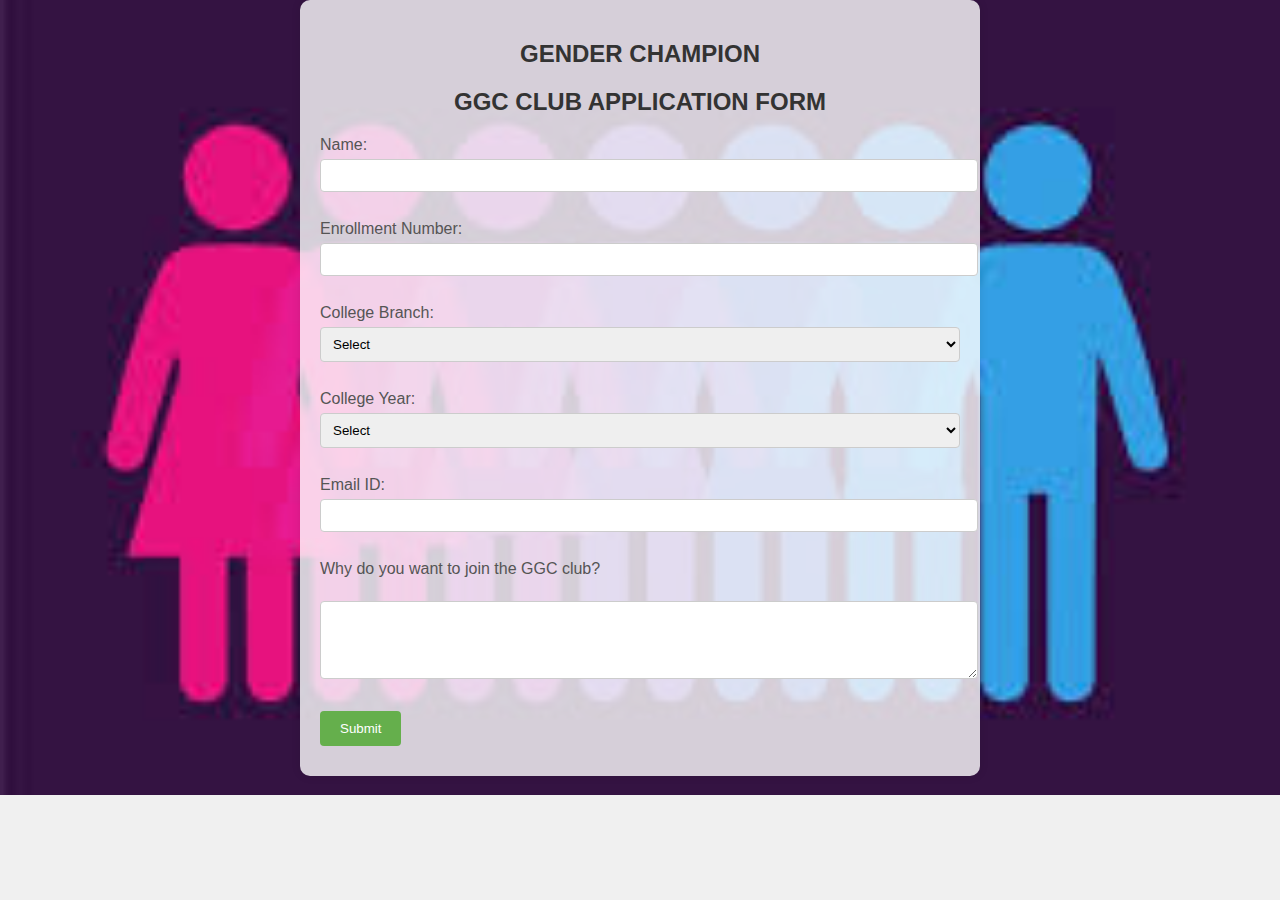
<file: GGC/form.html>
<!DOCTYPE html>
<html lang="en">
<head>
    <meta charset="UTF-8">
    <meta name="viewport" content="width=device-width, initial-scale=1.0">
    <link rel="icon" href="formlogo.jpeg"   type="image/x-icon">
    <link rel="stylesheet" href="form.css">
    <title>Gender Champion Form</title>
</head>
<body>
    <div class="container">
        <h2>Gender Champion </h2>
        <h2>GGC Club Application Form</h2>
        <form id="application-form"   name="submit-to-google-sheet">
            <label for="name">Name:</label>
            <input type="text" id="name" name="name" required><br><br>

            <label for="enrollment">Enrollment Number:</label>
            <input type="text" id="enrollment" name="enrollment" required><br><br>

            <label for="branch">College Branch:</label>
            <select id="branch" name="branch" required>
                <option value="">Select</option>
                <option value="CSE">Computer Science and Engineering (CSE)</option>
                <option value="CSD">Computer Science and Design (CSD)</option>
                <option value="ECE">Electronics and Communication Engineering (ECE)</option>
                <option value="ET">Electronics and telecommunication (ET)</option>
                <option value="IT">Information Technology (IT)</option>
                <option value="IT-IOT">Information Technology - Internet of Things (IT-IOT)</option>
                <option value="IT-AIR">Information Technology - Artificial Intelligence and Robotics (IT-AIR)</option>
                <option value="AIML">Artificial Intelligence and Machine Learning (AIML)</option>
                <option value="AIDS">Artificial Intelligence and Data Science (AIDS)</option>
                <option value="CE">Civil Engineering (CE)</option>
                <option value="ME">Mechanical Engineering (ME)</option>
                <option value="EE">Electrical Engineering (EE)</option>
                <option value="EE-IOT">Electrical Engineering - Internet of Things (EE-IOT)</option>
                <option value="AU">Automobile Engineering (AU)</option>
                <option value="CH">Chemical Engineering (CH)</option>
            </select>
            <br><br>

            <label for="year">College Year:</label>
                    <select id="year" name="year" required>
                        <option value="">Select</option>
                        <option value="1">1st Year</option>
                        <option value="2">2nd Year</option>
                        <option value="3">3rd Year</option>
                        <option value="4">4th Year</option>
                    </select><br><br>

            <label for="email">Email ID:</label>
            <input type="email" id="email" name="email" required><br><br>

            <label for="reason">Why do you want to join the GGC club?</label><br>
            <textarea id="reason" name="reason" rows="4" cols="50" required></textarea><br><br>

            <input type="submit" value="Submit"  class="glowing">

            <span id="success"></span>
        </form>
    </div>

    <script src="form.js"></script>
</body>
</html>
</file>
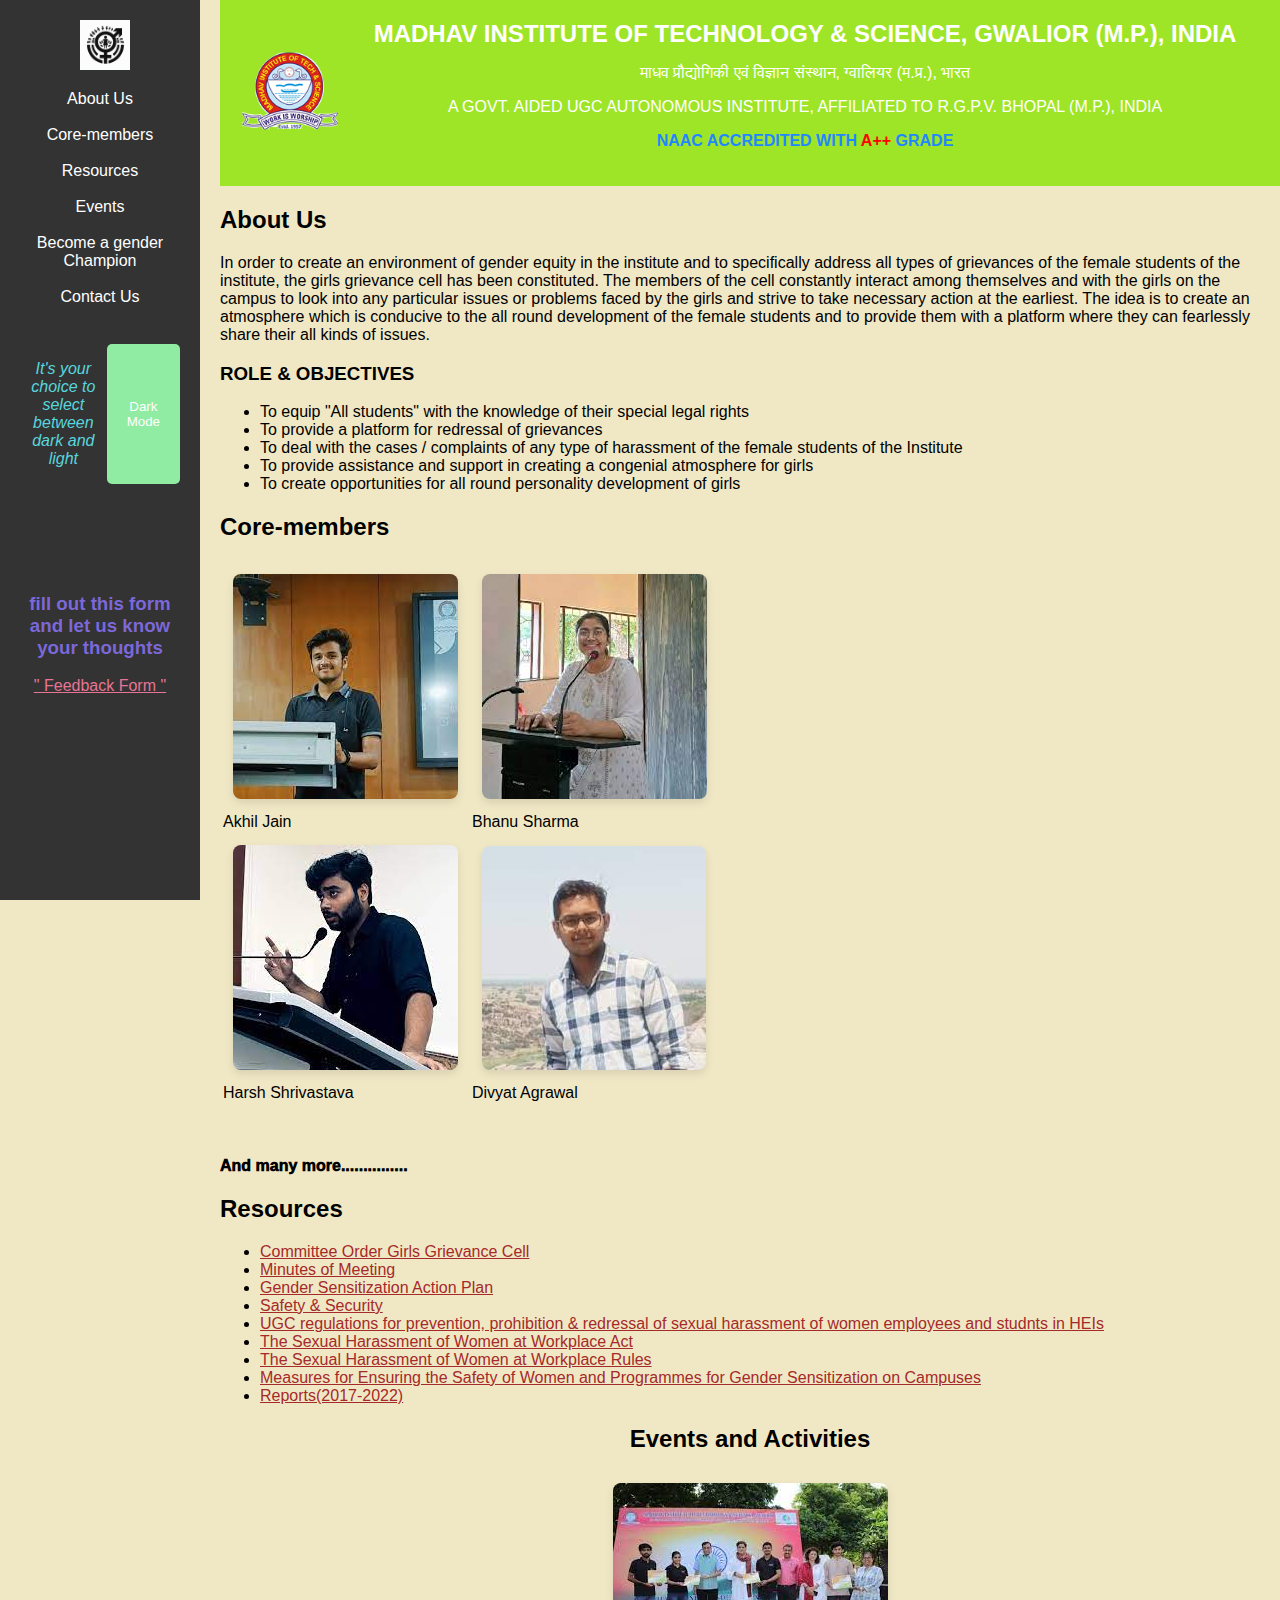
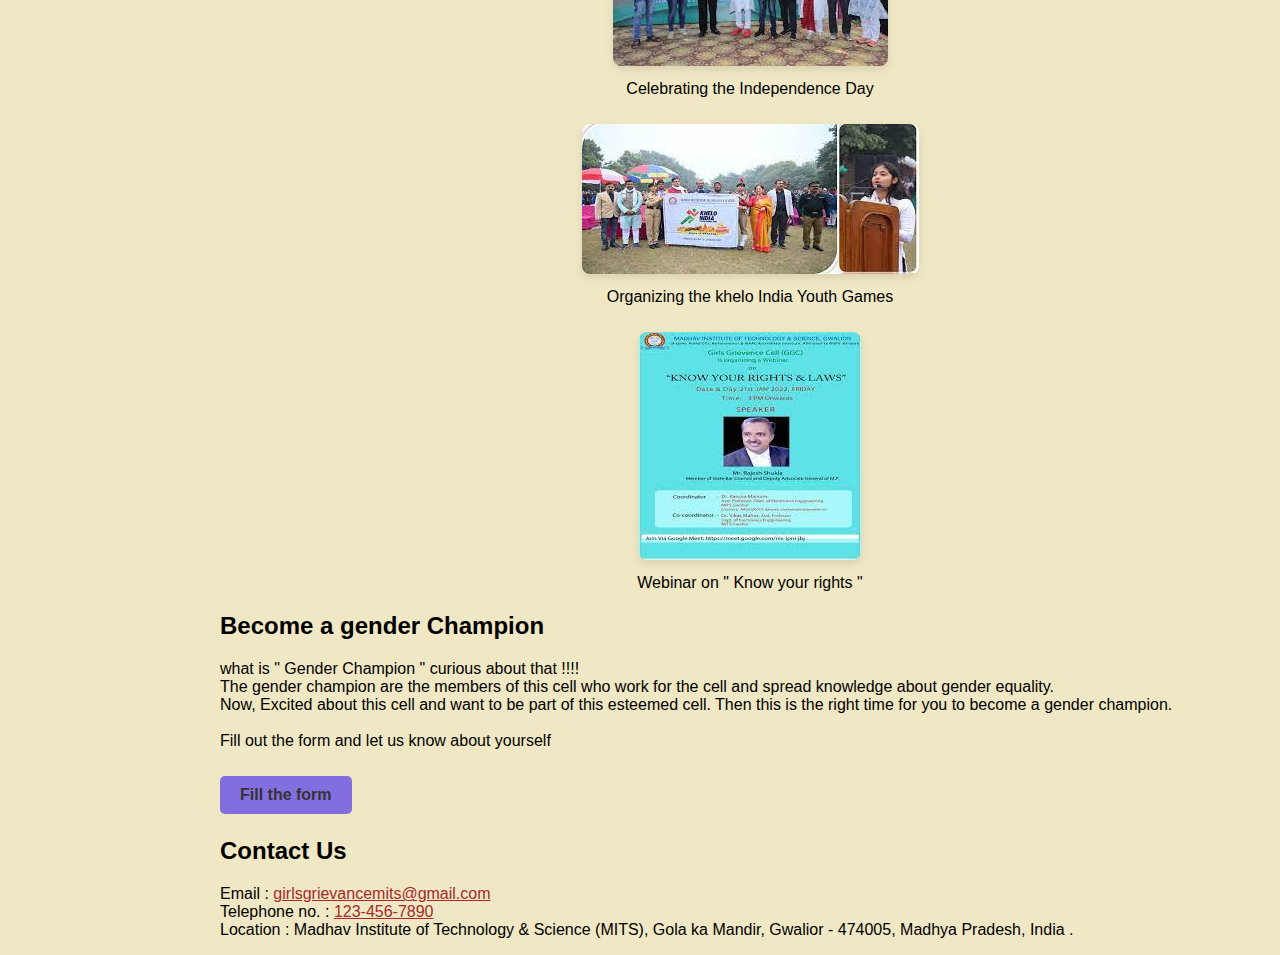
<file: GGC/GGC.html>
<!DOCTYPE html>
<html lang="en">
<head>
    <meta charset="UTF-8">
    <meta name="viewport" content="width=device-width, initial-scale=1.0">
    <link rel="icon" href="ggc logo.jpeg" type="image/x-icon">
    <link rel="stylesheet" href="ggc.css">
    <title>GGC</title>
</head>
<body>
    <header>
        <div class="logo">
            <img src="mits-logo.png" alt="College Logo">
        </div>
       <div class="header-content">
        <h1>MADHAV INSTITUTE OF TECHNOLOGY & SCIENCE, GWALIOR (M.P.), INDIA</h1>
        <p>माधव प्रौद्योगिकी एवं विज्ञान संस्थान, ग्वालियर (म.प्र.), भारत</p>
        <p>A GOVT. AIDED UGC AUTONOMOUS INSTITUTE, AFFILIATED TO R.G.P.V. BHOPAL (M.P.), INDIA</p>
        <p><strong style="color: rgb(31, 135, 254);">NAAC ACCREDITED WITH <span style="color: red;">A++</span> GRADE</strong></p>
        </div>
        <nav>
            <div class="ggc-logo">
                <img src="ggc logo.jpeg" alt="GGC Logo">
            </div>
            <ul>
                <li><a href="#about">About Us</a></li>
                <li><a href="#Core-members">Core-members</a></li>
                <li><a href="#resources">Resources</a></li>
                <li><a href="#events">Events</a></li>
                <li><a href="#participate">Become a gender Champion</a></li>
                <li><a href="#contact">Contact Us</a></li>
            </ul>

            <div id="dark_container">
                <p id="dark_choice">It's your choice to select between dark and light </p>  
                <button id="dark-mode-toggle">Dark Mode</button>
            </div>
            <br><br><br><br><br>
            <div>
                <h3 style="color: #7f6adff8;">fill out this form and let us know your thoughts  </h3>
                <a  class="blinking"  href="https://docs.google.com/forms/d/e/1FAIpQLSc2pxO3kP6db2xoT3D5jI8EKQqFECHfHnAQthni6K2tJmRFqQ/viewform?embedded=true"  style="color:rgb(230, 117, 149);"   target="_blank">" Feedback Form "</a>

            </div>
        </nav>
      
    </header>

    <main>
        <section id="about">
            <h2>About Us</h2>
            <p>
                In order to create an environment of gender equity in the institute and to specifically address all
                types of grievances of the female students of the institute, the girls grievance cell has been
                constituted. The members of the cell constantly interact among themselves and with the girls on
                the campus to look into any particular issues or problems faced by the girls and strive to take
                necessary action at the earliest. The idea is to create an atmosphere which is conducive to the all
                round development of the female students and to provide them with a platform where they can
                fearlessly share their all kinds of issues.
            </p>
            
            <h3>ROLE & OBJECTIVES</h3>
            <p><ul>
                <li>To equip "All students" with the knowledge of their special legal rights </li>
                <li>To provide a platform for redressal of grievances</li>
                <li>To deal with the cases / complaints of any type of harassment of the female students of
                    the Institute</li>
                <li>To provide assistance and support in creating a congenial atmosphere for girls </li>
                <li>To create opportunities for all round personality development of girls</li>
            </ul></p>

        </section> 

        <section id="Core-members">
            <h2>Core-members</h2>
            <div >
                <table>
                    <tr>
                        <td> <img src="ggc5.jpeg" alt="members">
                            <figcaption>Akhil Jain</figcaption></td>
                        <td> <img src="ggc6.jpeg" alt="members">
                            <figcaption>Bhanu Sharma</figcaption></td>
                    </tr>
                    <tr>
                        <td> <img src="ggc7.jpeg" alt="members">
                            <figcaption>Harsh Shrivastava</figcaption></td>
                        <td> <img src="ggc8.jpeg" alt="members">
                            <figcaption>Divyat Agrawal</figcaption></td>
                    </tr>
                    
                </table>
                <br><br>
                <p style="font-weight: 1000;">And many more...............</p>
               
               
               
               
            </div >
        </section>

        <section id="resources">
            <h2>Resources</h2>
            <p>
                <ul>
                    <li><a href="https://mitsgwalior.in/ggc/Allorderggc.pdf"  target="_blank"   style="color: brown;">Committee Order Girls Grievance Cell</a></li>
                    <li><a href="https://web.mitsgwalior.in/girls-grievance-cell-minutes-of-meeting"  target="_blank"   style="color: brown;">Minutes of Meeting</a></li>
                    <li><a href="https://web.mitsgwalior.in/images/ggc/2022-2023%20Action%20Plan.pdf"  target="_blank"   style="color: brown;">Gender Sensitization Action Plan</a></li>
                    <li><a href="https://web.mitsgwalior.in/images/NP/GC/7.1.1%20Safety%20and%20Security.pdf"  target="_blank"   style="color: brown;">Safety & Security</a></li>
                    <li><a href="https://mitsgwalior.in/ggc/UGC_regulations-prevention,%20prohibition%20&redressal%20of%20sexual%20harassment%20of%20women%20employees%20and%20studnts%20in%20HEIs.pdf"  target="_blank"   style="color: brown;">UGC regulations for prevention, prohibition & redressal of sexual harassment of women employees and studnts in HEIs</a></li>
                    <li><a href="https://mitsgwalior.in/ggc/Posh%20Act.pdf"  target="_blank"   style="color: brown;">The Sexual Harassment of Women at Workplace Act</a></li>
                    <li><a href="https://mitsgwalior.in/ggc/POSH%20Rules.pdf"  target="_blank"   style="color: brown;">The Sexual Harassment of Women at Workplace Rules</a></li>
                    <li><a href="https://mitsgwalior.in/ggc/SAKSHAM-BOOK.pdf"  target="_blank"   style="color: brown;">Measures for Ensuring the Safety of Women and Programmes for Gender Sensitization on Campuses</a></li>
                    <li><a href="https://web.mitsgwalior.in/images/ggc/IQAC%20REPORT%202023.pdf"  target="_blank"   style="color: brown;">Reports(2017-2022)</a></li>
                </ul>
               
            </p>
        </section>

        <section id="events">
            <h2>Events and Activities</h2>
            <div class="image-container">
                <figure>
                    <img src="ggc1.jpeg" alt="img_1">
                    <figcaption> Celebrating the Independence Day </figcaption>
                </figure>
                <figure>
                    <img src="ggc3.jpeg" alt="img_2">
                    <figcaption> Organizing the khelo India Youth Games </figcaption>
                </figure>
                <figure>
                    <img src="ggc9.jpeg" alt="img_3">
                    <figcaption>Webinar on " Know your rights "</figcaption>
                </figure>
            </div>
        </section>


        <section id="participate">
            <h2>Become a gender Champion</h2>
            <p>
                what is " Gender Champion " curious about that !!!! <br>
                The gender champion are the members of this cell who work for the cell and spread knowledge about gender equality. <br>
                Now, Excited about this cell and want to be part of this esteemed cell. Then this is the right time for you to become a gender champion. <br><br>
                Fill out the form and let us know about yourself <br>
                <div class="box-link"  class="blinking">
                    <a href="form.html" target="_blank">Fill the form</a>
                </div>
            </p>
            

        <section id="contact">
            <h2>Contact Us</h2>
            <p>
                Email : <a href="girlsgrievancemits@gmail.com"     style="color: brown;">girlsgrievancemits@gmail.com</a>
             <br>
                Telephone no. : <a href="tel: 123-456-7890"     style="color: brown;">123-456-7890</a>
             <br>
               Location : Madhav Institute of Technology & Science (MITS), Gola ka Mandir, Gwalior - 474005, Madhya Pradesh, India .
            </p>

        
    </main>
    <script src="ggc.js"></script>
</body>
</html>
</file>
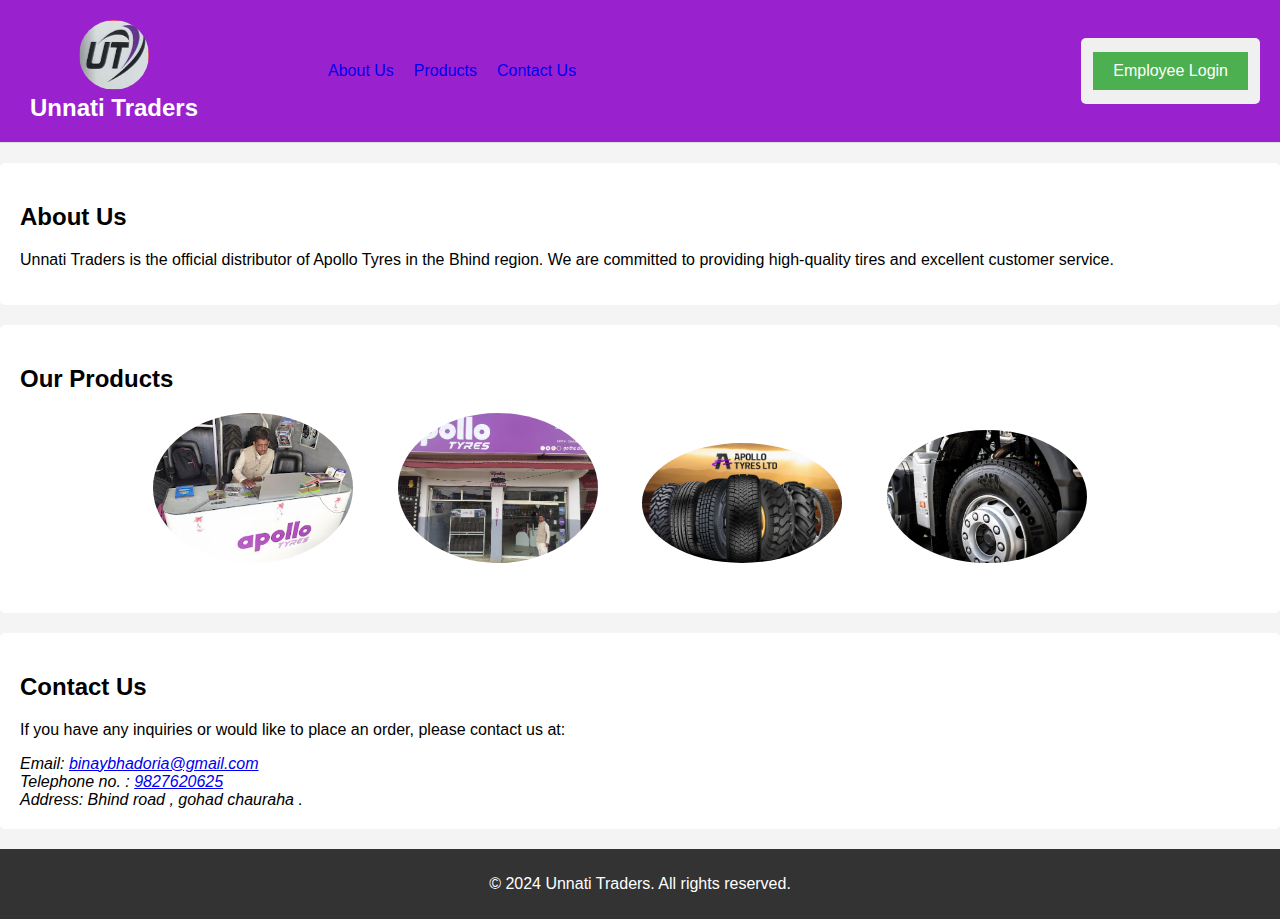
<file: unnati_traders/homePage.html>
<!DOCTYPE html>
<html lang="en">
<head>
    <meta charset="UTF-8">
    <meta name="viewport" content="width=device-width, initial-scale=1.0">
    <title>Unnati Traders - Official Distributor of Apollo Tyres</title>
    <link rel="stylesheet" href="homePage.css">

</head>
<body>
    <header>
        <div class="brand-container">
            <img class="logo" src="UT.png" alt="Unnati Traders Logo"> <!-- Add your logo image here -->
            <h1>Unnati Traders</h1>
        </div>
        <nav>
            <ul>
                <li><a href="#about">About Us</a></li>
                <li><a href="#products">Products</a></li>
                <li><a href="#contact">Contact Us</a></li>
            </ul>
        </nav>
        <div class="login-container">
            <div class="login-box">
                <a href="login.html" class="login-btn" target="_blank">Employee Login</a>
            </div>
        </div>
    </header>
    

    <section id="about">
        <h2>About Us</h2>
        <p>Unnati Traders is the official distributor of Apollo Tyres in the Bhind region. We are committed to providing high-quality tires and excellent customer service.</p>
    </section>

    <section id="products">
        <h2>Our Products</h2>
        <ul>
            <li> <figure>
                    <img src="img1.jpg" alt="img_1">
                    <figcaption>  </figcaption>
                </figure></li>
            <li> <figure>
                    <img src="img2.jpg" alt="img_1">
                    <figcaption>  </figcaption>
                </figure></li>
            <li> <figure>
                    <img src="img3.jpg" alt="img_1">
                    <figcaption>  </figcaption>
                </figure></li>
            <li> <figure>
                    <img src="img4.jpg" alt="img_1">
                    <figcaption>  </figcaption>
                </figure></li>
            <!-- Add more product items here -->
        </ul>
    </section>
    

    <section id="contact">
        <h2>Contact Us</h2>
        <p>If you have any inquiries or would like to place an order, please contact us at:</p>
        <address>
            Email: <a href="binaybhadoria@gmail.com">binaybhadoria@gmail.com</a><br>
            Telephone no. : <a href="tel: 9827620625">9827620625</a><br>
            Address: Bhind road , gohad chauraha .
        </address>
    </section>

    <!-- Add your JavaScript scripts here -->

    <footer>
        <p>&copy; 2024 Unnati Traders. All rights reserved.</p>
    </footer>
</body>
</html>
</file>
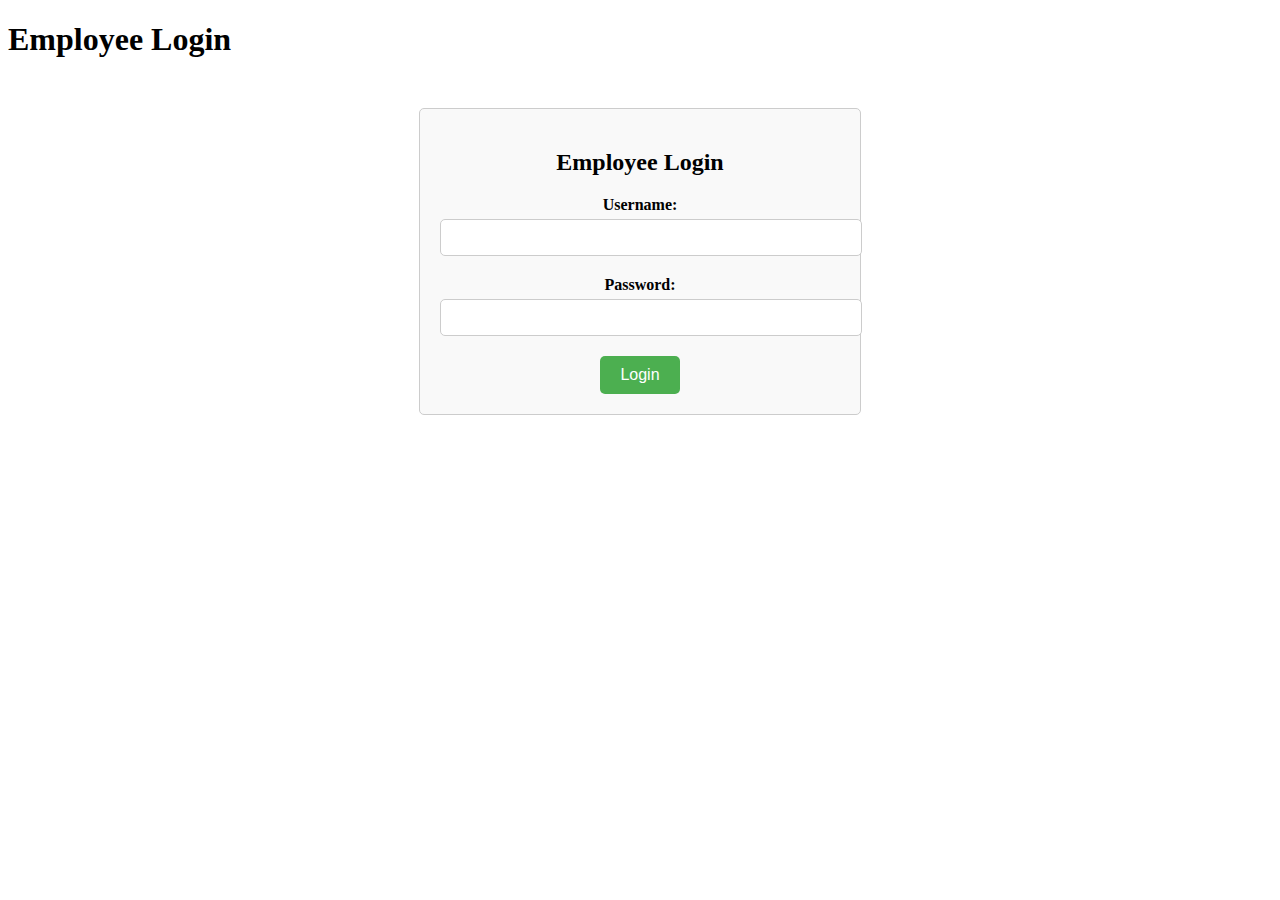
<file: unnati_traders/login.html>
<!DOCTYPE html>
<html lang="en">
<head>
    <meta charset="UTF-8">
    <meta name="viewport" content="width=device-width, initial-scale=1.0">
    <title>Login</title>
    <link rel="stylesheet" href="login.css">
    <!-- Add your CSS links here -->
</head>
<body>
    <h1>Employee Login</h1>
    <div class="login-container">
        <h2>Employee Login</h2>
        <form action="login_process.php" method="POST">
            <div class="input-group">
                <label for="username">Username:</label>
                <input type="text" id="username" name="username" required>
            </div>
            <div class="input-group">
                <label for="password">Password:</label>
                <input type="password" id="password" name="password" required>
            </div>
            <button type="submit">Login</button>
        </form>
    </div>
</body>
</html>
</file>
<file: GGC/form.css>
body {
    font-family: Arial, sans-serif;
    background-color: #f0f0f0;
    margin: 0;
    padding: 0;
    background-image: url('genderEquality.jpeg');
    background-size: cover;
    background-repeat: no-repeat;
}

.container {
    width: 50%;
    margin: 0 auto;
    background-color:rgba(255, 255, 255, 0.8);
    padding: 20px;
    border-radius: 10px;
    box-shadow: 0 0 10px rgba(0, 0, 0, 0.1);
}

h2 {
    text-align: center;
    color: #333;
    font-size: 24px;
    font-weight: bold;
    text-transform: uppercase;
    margin-bottom: 20px;
    font-family: 'Segoe UI', Tahoma, Geneva, Verdana, sans-serif;
}

form {
    width: 100%;
}

label {
    display: block;
    margin-bottom: 5px;
    color: #555;
}

input[type="text"],
input[type="email"],
textarea,
select {
    width: 100%;
    padding: 8px;
    margin-bottom: 10px;
    border: 1px solid #ccc;
    border-radius: 4px;
}

input[type="submit"] {
    background-color: #65af4c;
    color: white;
    padding: 10px 20px;
    border: none;
    border-radius: 4px;
    cursor: pointer;
    transition: background-color 0.3s ease;
}

input[type="submit"]:hover {
    background-color: #3ce4e1;
}

#success {
    color: green;
    font-weight: bold;
    display: block;
    margin-top: 10px;
}

@media screen and (max-width: 600px) {
    .container {
        width: 100%;
    }
}




@keyframes glow {
    0% {
      box-shadow: 0 0 10px rgba(0, 255, 0, 0.5); /* Initial glow */
    }
    50% {
      box-shadow: 0 0 20px rgba(0, 255, 0, 0.7); /* Increased glow */
    }
    100% {
      box-shadow: 0 0 10px rgba(0, 255, 0, 0.5); /* Back to initial glow */
    }
  }
  
  .glowing {
    animation: glow 1s infinite; /* Apply the animation infinitely */
  }
</file>
<file: GGC/ggc.css>
body {
    font-family: Arial, sans-serif;
    background-color: #f0e8c5;
    margin: 0;
    padding: 0;
    padding-left: 220px; /* Adjust the padding to accommodate the width of the navigation */
    /* Padding added to the left side to create space for the fixed navigation */
}

/* Dark mode styles */
body.dark-mode {
    background-color: rgb(0, 57, 78);
    color: #ffffff;
}

header {
    display: flex;
    align-items: center;
    justify-content: space-between;     /* Distribute items evenly across the header */
    background-color: #9fe527;
    color: white;
    text-align: center;
    padding: 20px;
}

.header-content {
    flex-grow: 1; /* Allow the header content to grow to fill available space */
}


h1 {
    font-size: 24px;
    margin: 0;
}
nav {
    position: fixed;
    top: 0;
    left: 0;
    width: 200px; /* Adjust the width as needed */
    background-color: #333; /* Background color for the navigation menu */
    padding: 20px;
    box-sizing: border-box; /* Include padding in the width */
    overflow-y: auto; /* Enable vertical scrolling if needed */
    height: 100vh; /* Make the navigation menu full height */
}

nav ul {
    list-style: none;
    padding: 0;
}

nav ul li {
    margin-bottom: 10px; /* Add some space between list items */
}

nav ul li a {
    display: block;
    text-decoration: none;
    color: white;
    transition: background-color 0.3s ease;
}

nav ul li a:hover {
    background-color: #555; /* Hover background color */
}

nav li {
    display: inline;
    margin-right: 20px;
}

#dark_container {
    display: flex;
    justify-content: flex-end;
    margin-top: 20px;
}

#dark-mode-toggle {
    background-color: #91eca3;
    color: #fff;
    border: none;
    padding: 10px 20px;
    border-radius: 5px;
    cursor: pointer;
    transition: background-color 0.3s ease;
}

#dark-mode-toggle:hover {
    background-color: #e3af8b;
}

#dark_choice {
    font-style: oblique;
    text-decoration: solid;
    color: #58d6dd;
}

#events {
    text-align: center; /* Center align the images */
}

#events img {
    display: inline-block; /* Display images inline */
    margin: 10px; /* Add margin around images */
    max-width: 100%; /* Ensure images don't exceed container width */
    border-radius: 8px; /* Add rounded corners to images */
    box-shadow: 0 4px 8px rgba(0, 0, 0, 0.1); /* Add shadow effect */
    transition: transform 0.3s ease; /* Add smooth transition on hover */
}

#events img:hover {
    transform: scale(1.1); /* Scale up the image on hover */
}

#Core-members img{
    display: inline-block; /* Display images inline */
    margin: 10px; /* Add margin around images */
    max-width: 100%; /* Ensure images don't exceed container width */
    border-radius: 8px; /* Add rounded corners to images */
    box-shadow: 0 4px 8px rgba(0, 0, 0, 0.1); /* Add shadow effect */
    transition: transform 0.3s ease; /* Add smooth transition on hover */

}


.logo img {
    height: 100px; /* Adjust the height of the college logo */
    margin-right: 10px; /* Add spacing between the logos */
}

.ggc-logo {
    display: inline-block; /* Ensure the GGC logo appears inline with navigation items */
    margin-left: 10px; /* Add spacing between the GGC logo and navigation items */
}

.ggc-logo img {
    height: 50px; /* Adjust the height of the GGC logo */
}

/* Media query for smaller screens */
@media screen and (max-width: 768px) {

    .header-content {
        flex-direction: column; /* Stack header content vertically on smaller screens */
        align-items: flex-start; /* Align header content to the start on smaller screens */
    }

    .logo img {
        height: 40px; /* Decrease the height of the college logo for smaller screens */
    }

    .ggc-logo img {
        height: 40px; /* Decrease the height of the GGC logo for smaller screens */
    }
}


.box-link {
    display: inline-block;
    background-color: #f0f0f0;
    padding: 10px 20px;
    border-radius: 5px;
    margin-top: 10px;
    text-align: center; /* Center the content */
    transition: background-color 0.3s ease; /* Transition effect */
    position: relative;
}

.box-link:hover {
    background-color: #ddd; /* Change color on hover */
}

.box-link a {
    text-decoration: none;
    color: #333;
    font-weight: bold;
    text-align: center;
}

.box-link {
    overflow: hidden;
    white-space: nowrap;
    position: relative;

    display: inline-block;
    padding: 10px 20px;
    background-color: #7f6adff8;
    color: white;
    text-decoration: none;
    border-radius: 5px;
    margin-right: 20px;
    animation: marquee 1s linear infinite;
}

/* @keyframes marquee {
    0% {
        transform: translateX(50%);
    }
    100% {
        transform: translateX(-50%);
    }
} */



@keyframes marquee {
    from {
        right: 100%;
    }
    to {
        left: 20%;
    }
}


  


  @keyframes blink {
    0% {
      opacity: 1; /* Visible */
    }
    50% {
      opacity: 0; /* Hidden */
    }
    100% {
      opacity: 1; /* Visible */
    }
  }
  
  .blinking {
    animation: blink 1s infinite; /* Apply the animation infinitely */
  }
</file>
<file: unnati_traders/homePage.css>
body {
    font-family: Arial, sans-serif;
    margin: 0;
    padding: 0;
    background-color: #f4f4f4;
}


header {
    display: flex;
    justify-content: space-between;
    align-items: center;
    border-bottom: 1px solid #ddd;
    color: #fff;
    text-align: center;
    padding: 20px 20px;
    background-color: rgb(154, 33, 206);
}

.logo {
    width: 70px; /* Adjust the width to your desired size */
    height: 70px; /* Adjust the height to your desired size */
    border-radius: 50%; /* Make it circular by setting border-radius to 50% */
    overflow: hidden; /* Ensure the image stays within the circular shape */
    transform: rotate(270deg);

}

h1{
    text-align: center;
    padding-left: 50px;
}


.brand-container h1 {
    margin: 0;
    font-size: 24px;
    font-weight: bold;
    padding-left: 10px;
    padding-right: 10px;
    
}

/* Style for the navigation */
nav ul {
    display: flex;
    list-style-type: none;
    margin-left: 100px;
    padding: 0;
}

nav ul li {
    margin-left: 20px;
}

nav ul li a {
    text-decoration: none;
    transition: color 0.3s ease; /* Added transition */
}

nav ul li a:hover {
    color: #007bff; /* Highlight color on hover */
}


section {
    padding: 20px;
    margin: 20px 0;
    background-color: #fff;
    border-radius: 5px;
}

footer {
    background-color: #333;
    color: #fff;
    text-align: center;
    padding: 10px 0;
}


/* Style for the login button */
.login-btn {
    background-color: #4CAF50;
    border: none;
    color: white;
    padding: 10px 20px;
    text-align: center;
    text-decoration: none;
    display: inline-block;
    font-size: 16px;
    margin: 4px 2px;
    cursor: pointer;
}

/* Style for the login button container */
.login-container {
    margin-left: auto;
}

/* Style for the box wrapping the login button */
.login-box {
    background-color: #f0f0f0;
    padding: 10px;
    border-radius: 5px;
}

/* Style the product images */
#products ul li figure {
    margin: 0;
    padding: 0;
    display: inline-block;
    margin-right: 20px; /* Adjust as needed */
}

#products ul li img {
    width: 200px; /* Set the width of the images */
    height: auto; /* Maintain aspect ratio */
    border-radius: 75%; /* Make the images circular */
    transition: transform 0.3s ease; /* Add a transition effect */
}

/* Scale up the image on hover */
#products ul li img:hover {
    transform: scale(1.1); /* Increase the scale on hover */
}

/* Style the captions */
#products ul li figcaption {
    text-align: center;
    margin-top: 10px;
    font-style: italic;
    color: #555; /* Adjust the color as needed */
}


/* Style the product images */
#products ul {
    list-style: none; /* Remove default list styles */
    padding: 0;
    text-align: center; /* Center the items horizontally */
}

#products ul li {
    display: inline-block;
    margin-right: 20px; /* Adjust as needed */
}
</file>
<file: unnati_traders/login.css>
/* login.css */

/* Style for the login container */
.login-container {
    max-width: 400px;
    margin: 50px auto;
    padding: 20px;
    border: 1px solid #ccc;
    border-radius: 5px;
    background-color: #f9f9f9;
    text-align: center;
}

/* Style for the input fields */
.input-group {
    margin-bottom: 20px;
}

.input-group label {
    display: block;
    margin-bottom: 5px;
    font-weight: bold;
}

.input-group input {
    width: 100%;
    padding: 10px;
    border: 1px solid #ccc;
    border-radius: 5px;
}

/* Style for the submit button */
button[type="submit"] {
    background-color: #4CAF50;
    color: white;
    padding: 10px 20px;
    border: none;
    border-radius: 5px;
    cursor: pointer;
    font-size: 16px;
}

button[type="submit"]:hover {
    background-color: #45a049;
}
</file>
